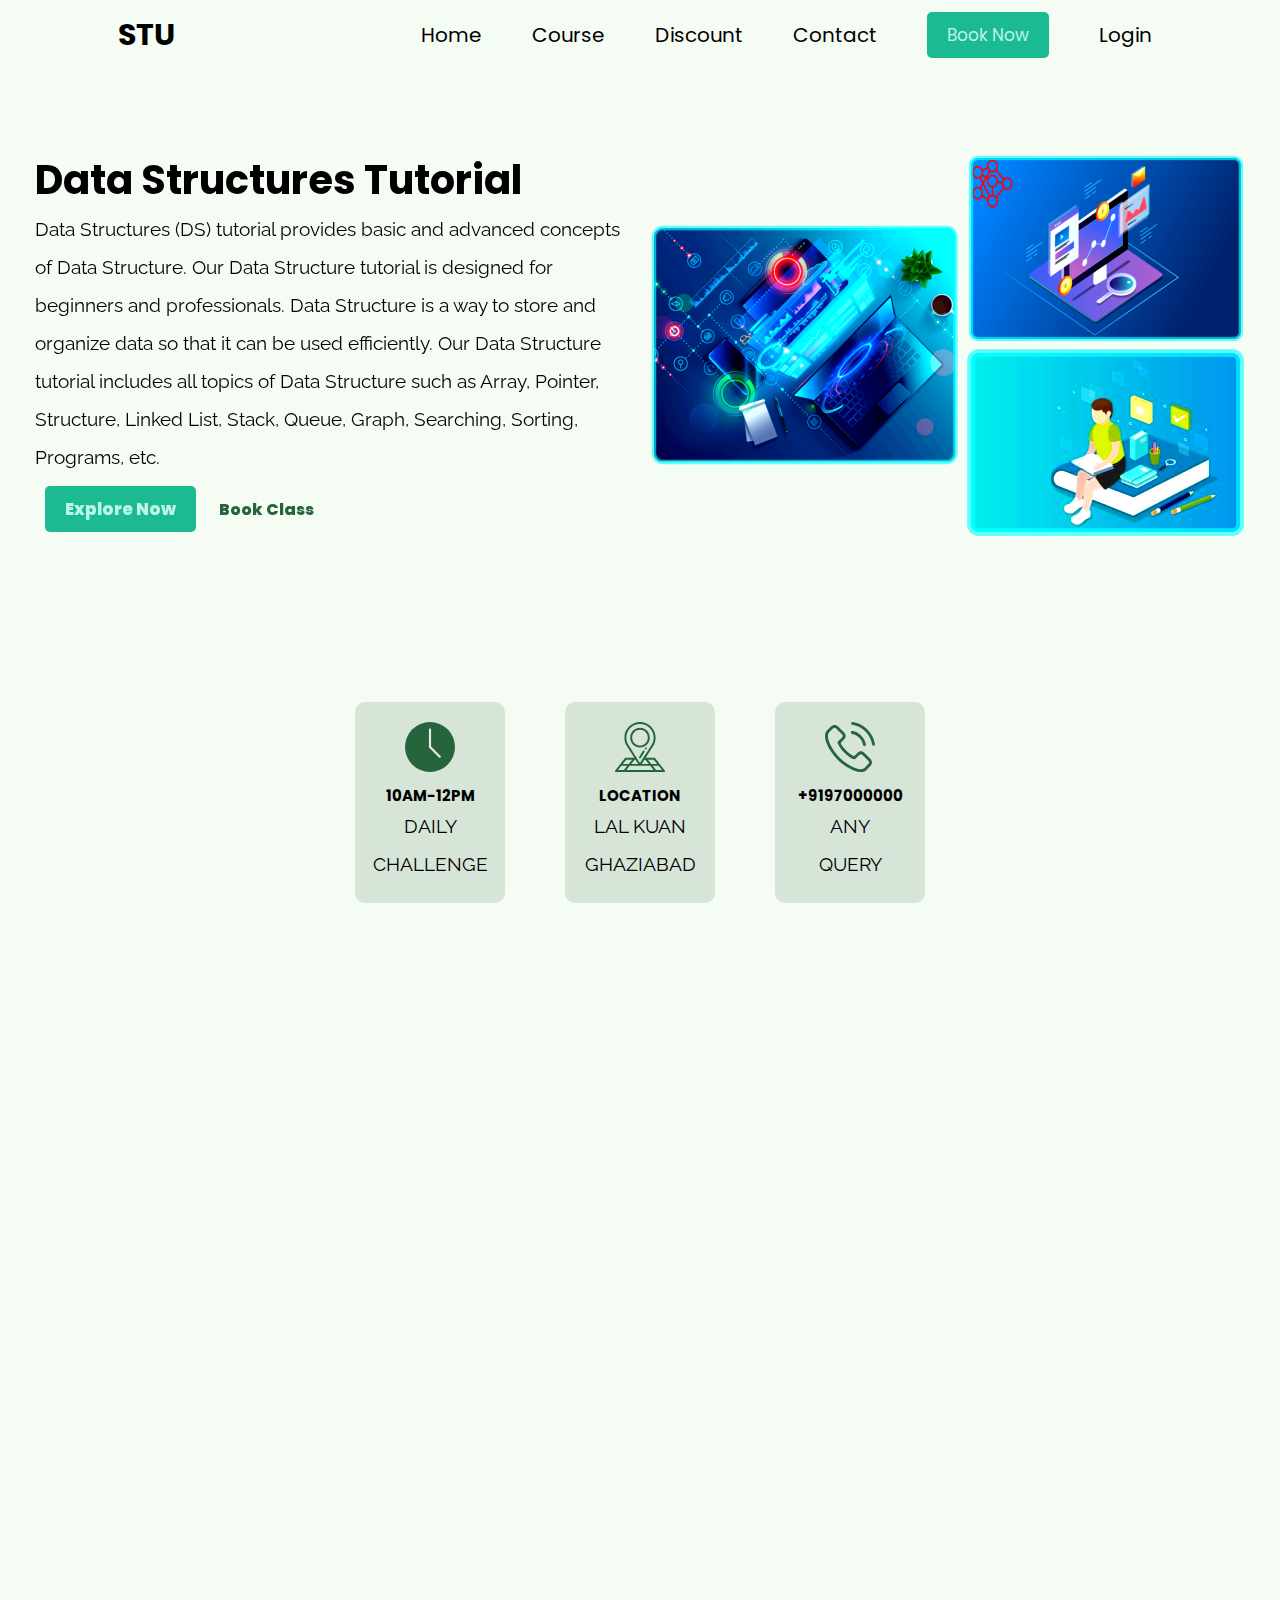
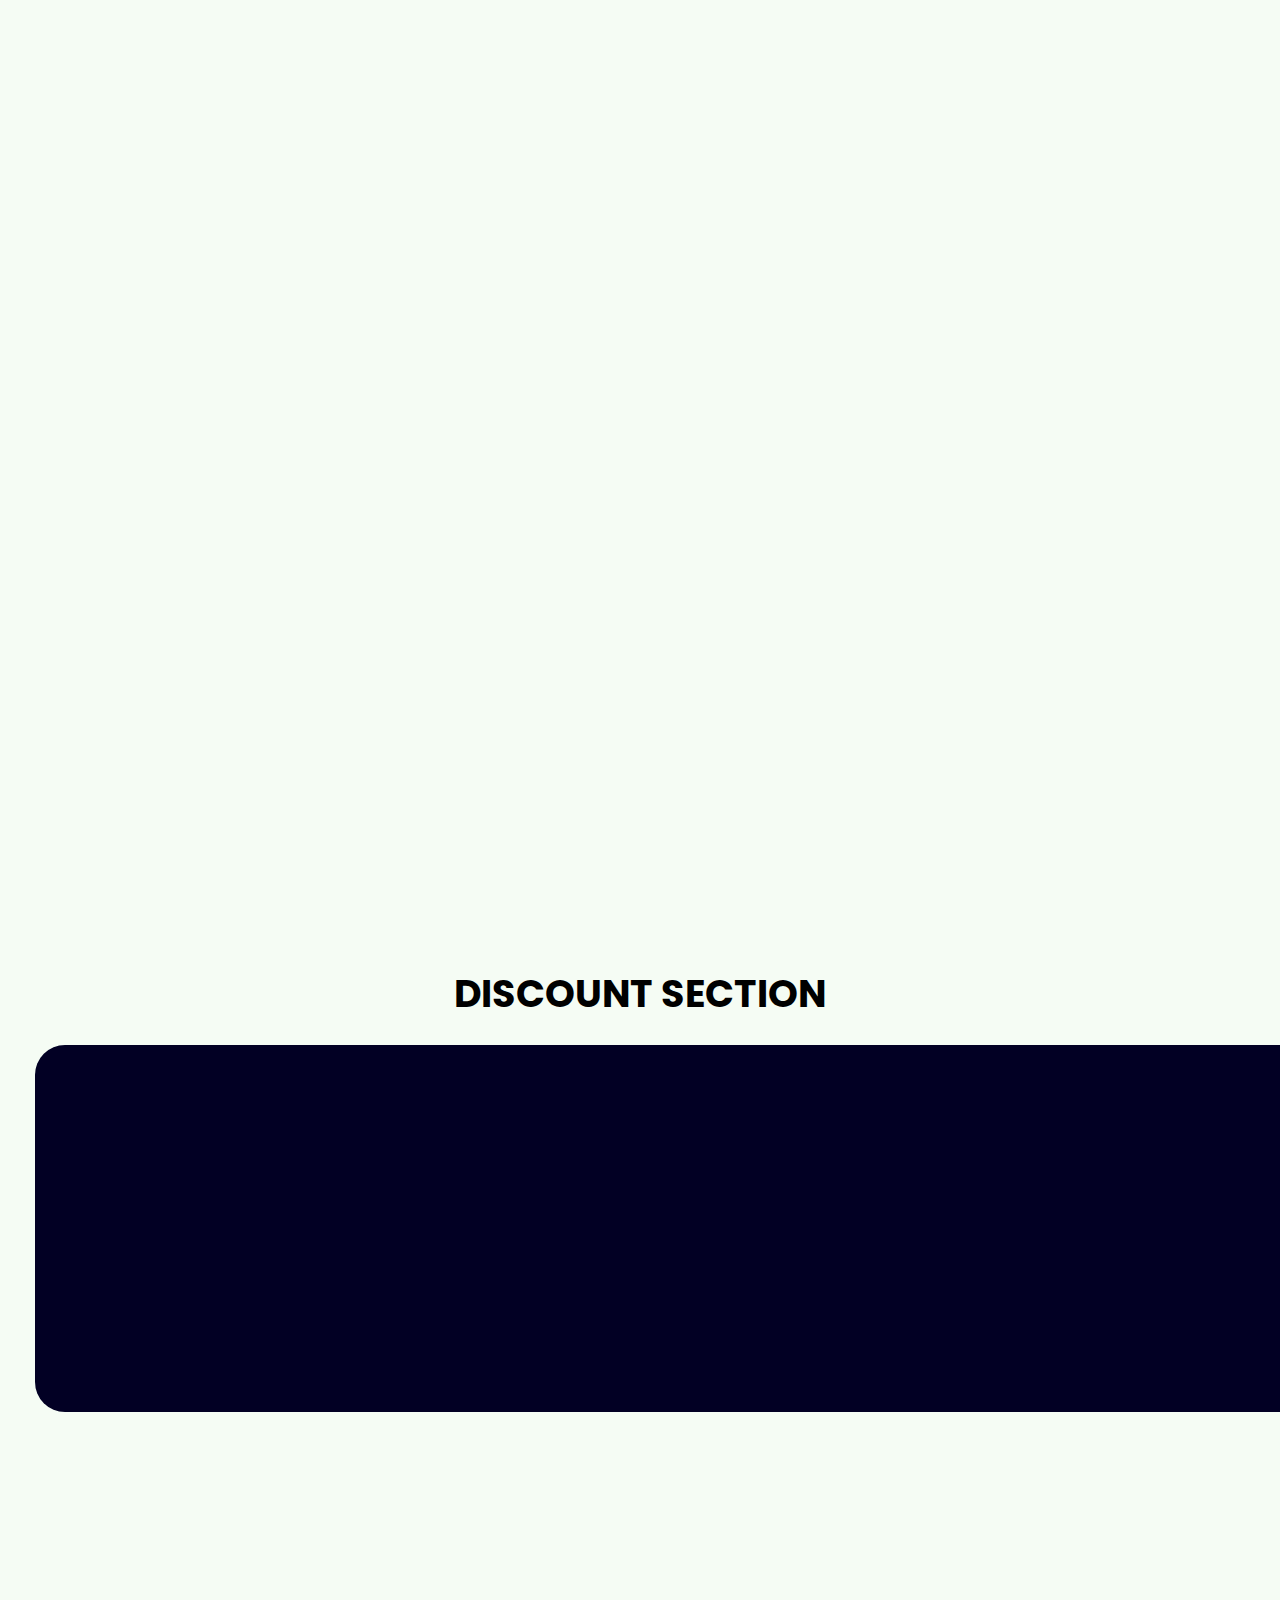
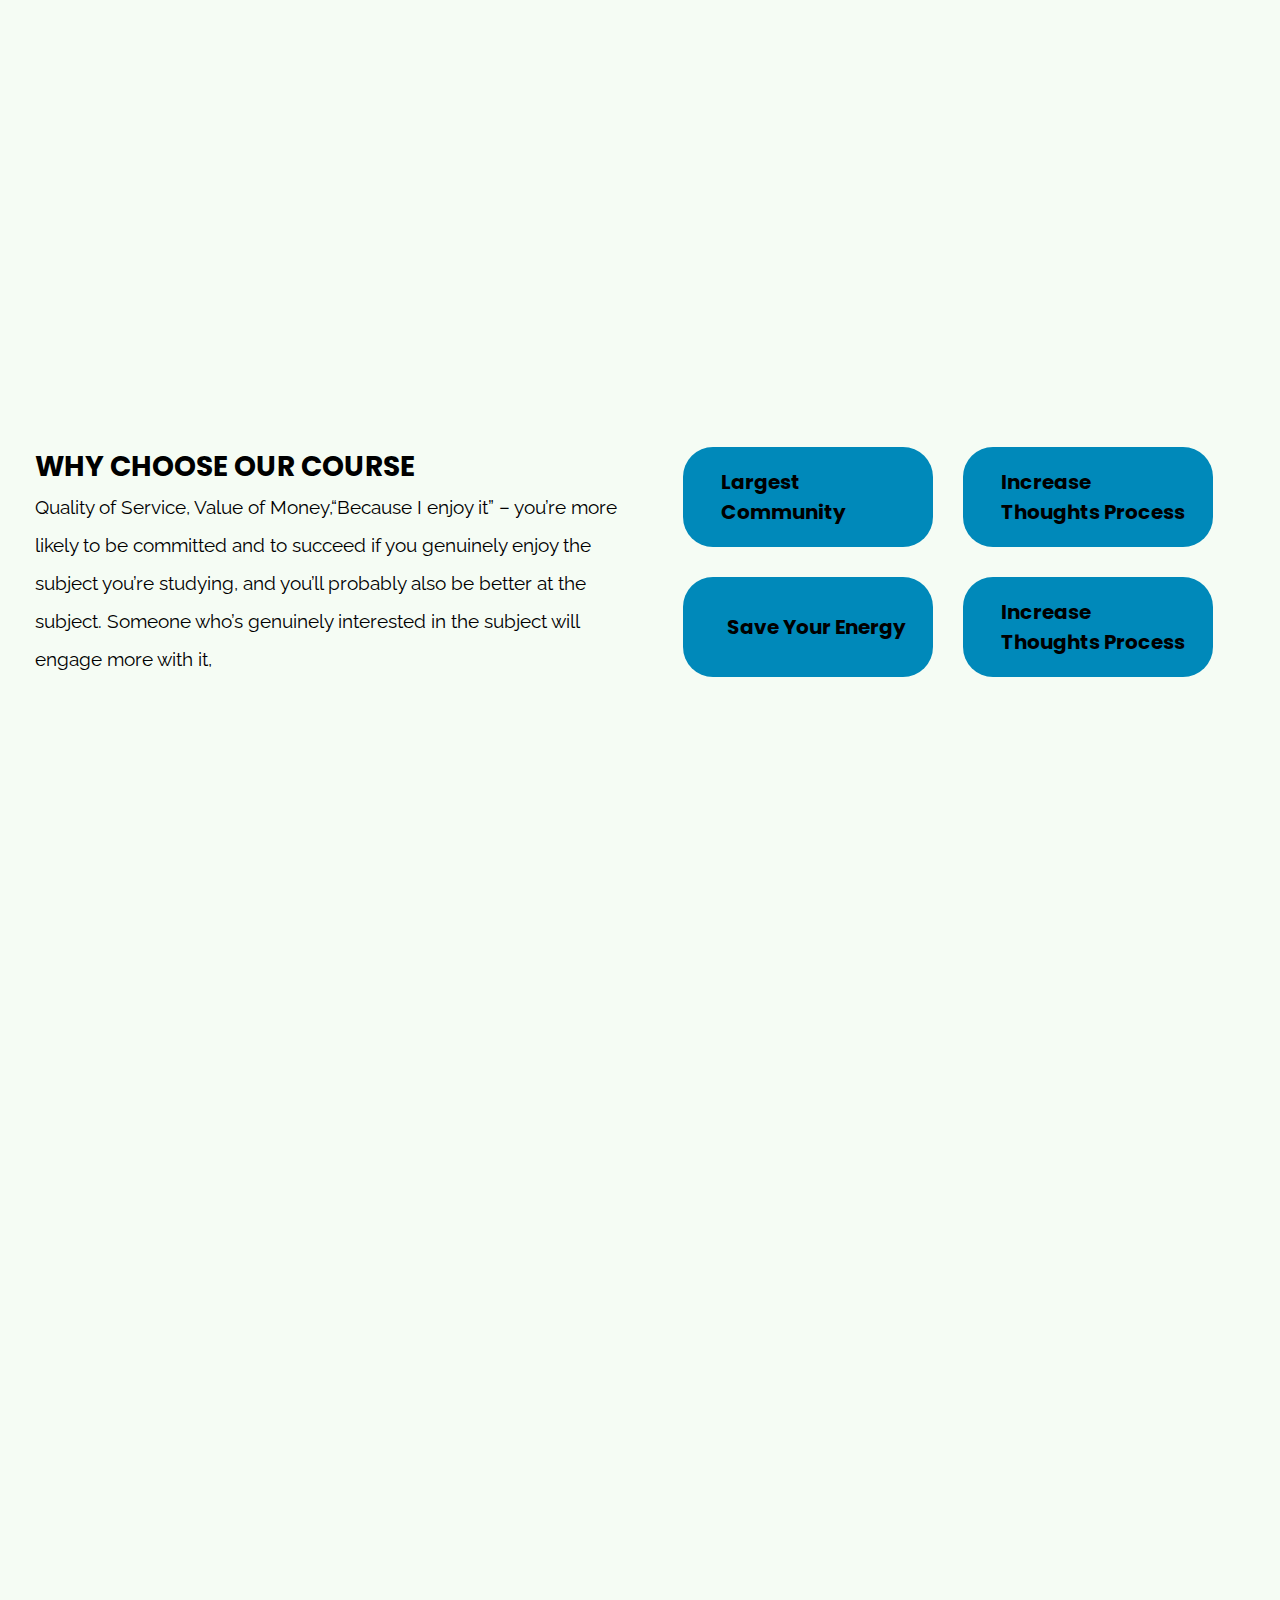
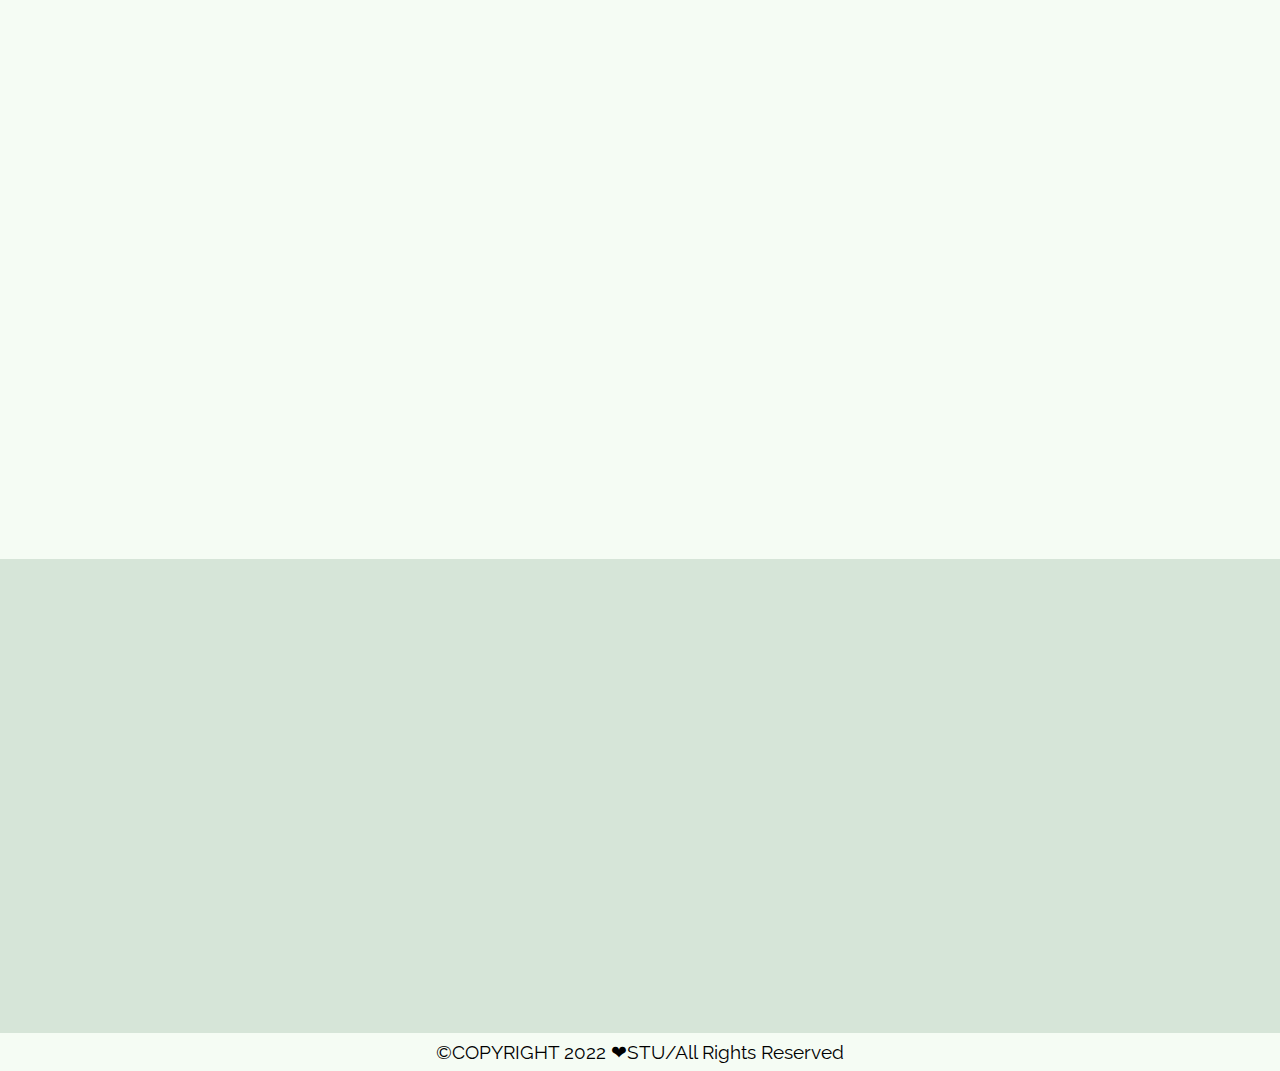
<file: Animation_Website-main/data-structure-website/index.html>
<!DOCTYPE html>
<html lang="en">

<head>
    <meta charset="UTF-8">
    <meta http-equiv="X-UA-Compatible" content="IE=edge">
    <meta name="viewport" content="width=device-width, initial-scale=1.0, shrink-to-fit=no">
    <meta name="description" content="How to learn Data Structure And Algorithms in Easy ways And many more languages">
    <meta name="author" content="">
    <!--========CSS-LINK-SECTION==============-->
    <link rel="stylesheet" href="./style.css">
    <!--========scroll-LINK-SECTION==============-->
    <link rel="stylesheet" href="https://unpkg.com/aos@next/dist/aos.css" />
    <!---========== FONT AWESOME CDN LINK========================--->
    <link rel="stylesheet" href="https://cdnjs.cloudflare.com/ajax/libs/font-awesome/6.2.0/css/all.min.css" integrity="sha512-xh6O/CkQoPOWDdYTDqeRdPCVd1SpvCA9XXcUnZS2FmJNp1coAFzvtCN9BmamE+4aHK8yyUHUSCcJHgXloTyT2A==" crossorigin="anonymous" referrerpolicy="no-referrer"
    />
    <!--========JAVA-LINK-SECTION==============-->
    
    <title>EDUCATION</title>
</head>

<body>
    <!--===================
        NAV SECTION START
    =======================-->
    <header class="header">
        <h3 class="logo">STU</h3>
        <nav class="navbar">
            <ul class="navbar-list">
                <li><a href='/'>home</a></li>
                <li><a href='/course'>course</a></li>
                <li><a href='/discount'>discount</a></li>
                <li><a href='/contact'>contact</a></li>
                <a class='btn' href='/bookclass'>Book Now</a>
      <li id="loginLogoutPlaceholder" class="login-logout-item"></li>
    </ul>
        </nav>
        <div class="nav-icon">
            <i class="fa-solid fa-bars nav-menu nav"></i>
            <i class="fa-solid fa-xmark nav-close nav"></i>
        </div>
    </header>
    <!--===================
        NAV SECTION END
    =======================-->
    <!----------------------------
        HERO SECTION START
------------------------------->
    <section class="hero">
        <div class="container grid grid-two-column">
            <div class="hero-left" data-aos="fade-left">

                <h1 class="hero-heading">
                    Data Structures Tutorial
                </h1>
                <p class="hero-paragraph">
                    Data Structures (DS) tutorial provides basic and advanced concepts of Data Structure. Our Data Structure tutorial is designed for beginners and professionals. Data Structure is a way to store and organize data so that it can be used efficiently. Our Data
                    Structure tutorial includes all topics of Data Structure such as Array, Pointer, Structure, Linked List, Stack, Queue, Graph, Searching, Sorting, Programs, etc.
                </p>
                <div class="button">
                    <a href="https://www.javatpoint.com/data-structure-tutorial" class="btn common-btn" target="_blank">Explore Now</a>
                    <a class=' common-btn btn-primary' href='/bookclass'>Book Class</a>

                </div>
            </div>
            <div class="hero-right">
                <div class="hero-image">
                    <img src="./image-folder/hero-image.png" alt="img" class="show" data-aos="fade-right">
                    <img src="./image-folder/hero-2.png" alt="img" class="none">

                </div>
            </div>
        </div>
    </section>
    <!----------------------------
        HERO SECTION END
------------------------------->
    <!----------------------------
        STORE SECTION START
------------------------------->
    <section class="storeinfo">
        <div class="store grid">
            <div class="store-icon flex" data-aos="zoom-in">
                <img src="./image-folder/wall-clock-icon.svg" alt="icon">
                <h2 class="center">10AM-12PM</h2>
                <p class="center"> DAILY CHALLENGE</p>
            </div>
            <div class="store-icon flex" data-aos="zoom-in">
                <img src="./image-folder/address-icon.svg" alt="icon">
                <h2 class="center">LOCATION</h2>
                <p class="center">LAL KUAN GHAZIABAD</p>
            </div>
            <div class="store-icon flex" data-aos="zoom-in" data-aos- duration="9000">
                <img src="./image-folder/phone-icon.svg" alt="icon">
                <h2 class="center">+9197000000</h2>
                <p class="center">ANY QUERY</p>
            </div>

        </div>
    </section>
    <!----------------------------
        STORE  SECTION END
------------------------------->










    <!----------------------------
        EVENT  SECTION START
------------------------------->
    <section class="special-course">
        <div class="container grid grid-three-column">
            <div class="special-section" data-aos="fade-right">
                <img src="./image-folder/event-data-structure.jpg" alt="img">
                <h3 class="event-heading white">85% OFF on Data Structures</h3>
                <p><strong><spna style="color: white;">ONLY-6000RS<br>USERS REVIEW</spna></strong></p>
                <div class="review white">
                    <i class="fa-solid fa-star"></i>
                    <i class="fa-solid fa-star"></i>
                    <i class="fa-solid fa-star"></i>
                    <i class="fa-solid fa-star"></i>
                    <i class="fa-solid fa-star-half"></i>
                </div>
                <p class="white">Apply this coupon code at the checkout page and enjoy a wonderful discount. Hurry Up! to make use of this great offer.</p>
            </div>
            <div class="special-section" data-aos="fade-left">
                <img src="./image-folder/event-cyber-image.jpg" alt="img">
                <h3 class="event-heading white">75% OFF on Cyber Security</h3>
                <p><strong><spna style="color: white;">ONLY-4000RS<br>USERS REVIEW </spna></strong></p>
                <div class="review white">
                    <i class="fa-solid fa-star"></i>
                    <i class="fa-solid fa-star"></i>
                    <i class="fa-solid fa-star"></i>
                    <i class="fa-solid fa-star"></i>
                    <i class="fa-regular fa-star"></i>
                </div>
                <p class="white">Apply this coupon code at the checkout page and enjoy a wonderful discount. Hurry Up! to make use of this great offer.
                </p>
            </div>
            <div class="grid special-discount" data-aos="fade-left">
                <h2>OUR SPECIAL</h2>
                <p>Book A Demo Class And Enjoy A Free Live Session And After You Want Then purchase Our Course And Get A Special Offers On Course This Is A Limit Time Periods Offers So Hurry Up ‍ </p>
                <a class='btn' href='/bookclass'>Book Now</a>
            </div>
        </div>
    </section>
    <!----------------------------
       EVENT  SECTION END
------------------------------->

    <!----------------------------
        COURSE  SECTION START
------------------------------->

    <section class="top-course" data-aos="fade-right">
        <div class="container course">
            <h2 class="center">TOP COURSE</h2>
            <div class="course-wrappers">
                <div class="course-item">
                    <div class="cours-img">
                        <img src="./image-folder/web developer image.jpg" alt="img" class="img1">
                    </div>
                    <div class="cours-info">
                        <h3 class="white">Full Stack Web Developer</h3>
                        <p class="white">Our Full Stack Developer course will allow you to learn how to create full-stack web applications using the front-end-developer
                        </p>
                        <div class="flex-item">
                            <h3 class="price white">6000RS</h3>
                            <a href="https://webplatform.github.io/docs/Beginners/" class="btn" target="_blank">more info</a></div>
                        <div class="special-section white">
                            <i class="fa-solid fa-star"></i>
                            <i class="fa-solid fa-star"></i>
                            <i class="fa-solid fa-star"></i>
                            <i class="fa-solid fa-star"></i>
                            <i class="fa-solid fa-star-half"></i>
                        </div>
                    </div>
                </div>
                <div class="course-item">
                    <div class="cours-img">
                        <img src="./image-folder/ui-ux-image.jpg" alt="img">
                    </div>
                    <div class="cours-info">
                        <h3 class="white">UI UX Design Course</h3>
                        <p class="white">This UI UX design course is taught by IIT Guwahati faculty & Industry experts. The UI UX course offers industry-aligned training in Design Thinking, .</p>
                        <div class="flex-item">
                            <h3 class="price white">3000RS</h3>
                            <a href="https://www.uxpin.com/studio/blog/3-step-guide-lightweight-ux-documentation/" class="btn" target="_blank">more info</a></div>
                        <div class="special-section white">
                            <i class="fa-solid fa-star"></i>
                            <i class="fa-solid fa-star"></i>
                            <i class="fa-solid fa-star"></i>
                            <i class="fa-solid fa-star"></i>
                            <i class="fa-solid fa-star-half"></i>
                        </div>
                    </div>
                </div>
                <div class="course-item">
                    <div class="cours-img">
                        <img src="./image-folder/react-image.jpg" alt="img">
                    </div>
                    <div class="cours-info">
                        <h3 class="white">React JS Training Course</h3>
                        <p class="white">Our React Certification training course helps you master web development skills like Javascript. arrow functions, Jsx, etc.,
                        </p>
                        <div class="flex-item">
                            <h3 class="price white">3500RS</h3>
                            <a href="https://beta.reactjs.org/" class="btn" target="_blank">more info</a>
                        </div>
                        <div class="special-section white">
                            <i class="fa-solid fa-star"></i>
                            <i class="fa-solid fa-star"></i>
                            <i class="fa-solid fa-star"></i>
                            <i class="fa-solid fa-star"></i>
                            <i class="fa-solid fa-star-half"></i>
                        </div>
                    </div>
                </div>
            </div>
        </div>
    </section>
    <!----------------------------
        COURSE  SECTION END
------------------------------->
    <!--------------------------
            DISCOUNT SECTION START 
        -------------------------------->
    <section class="discount">
        <h2 class="center">discount section</h2>
        <div class="container discount-item">
            <div class="img" data-aos="fade-right">
                <img src="./image-folder/Artificial intelligence.jpg" alt="img">
                <img src="./image-folder/deveop engineer.jpeg" alt="img">
            </div>

            <div class="discount-info" data-aos="fade-left">
                <strong>20% OFF</strong>
                <p>Demo Discount Section</p>
                <h3><strike>95000</strike>&nbsp;&nbsp;&nbsp;76000</h3>

                <div class="special-section discount-review">
                    <i class="fa-solid fa-star"></i>
                    <i class="fa-solid fa-star"></i>
                    <i class="fa-solid fa-star"></i>
                    <i class="fa-solid fa-star"></i>
                    <i class="fa-solid fa-star-half"></i>
                </div>
                <a href="#" class="btn">See More</a>


            </div>
        </div>
    </section>
    <!------------------------
        DISCOUNT SECTION END
        ---------------------------->
    <!-------------------------
            BOOK FOR A QUERY
        ----------------------------->
    <section class="query" data-aos="fade-up">
        <div class="container">
            <div class="query-flex background">
                <div class="query-image">
                    <img src="./image-folder/query.png" alt="img">
                </div>
                <div class="customer-query-info">

                    <h3>ENQUIRY</h3>
                    <p>If You Have Any Query/Enquiry Regarding This Course Ask Our Experts</p>
                </div>
            </div>
            <div class="query-flex">
                <div class="customer-info">
                    <h3> IF YOU HAVE ANY QUERY</h3>
                    <p>Book Your Private Class And Ask Your Query Our Experts Teachers</p>
                    <a class='btn' href='/contact'>Contact Now</a>
                </div>
            </div>

        </div>

        </div>
        </div>

    </section>
    <!---------------------------------
    WHY CHOSE OUR COURSE SECTION START
---------------------------------->

    <section class="our-course">
        <div class="container grid grid-two-column">
            <div class="course-info">
                <h2>Why Choose Our Course</h2>
                <p>Quality of Service, Value of Money,“Because I enjoy it” – you’re more likely to be committed and to succeed if you genuinely enjoy the subject you’re studying, and you’ll probably also be better at the subject. Someone who’s genuinely
                    interested in the subject will engage more with it,</p>
            </div>
            <div class="icons">
                <div>
                    <i class="fa-solid fa-circle-user"></i>
                    <h3>Largest Community</h3>
                </div>
                <div>
                    <i class="fa-solid fa-lightbulb"></i>
                    <h3>Increase Thoughts Process</h3>
                </div>
                <div>
                    <i class="fa-solid fa-battery-full"></i>
                    <h3>Save Your Energy</h3>
                </div>
                <div>
                    <i class="fa-solid fa-lightbulb"></i>
                    <h3>Increase Thoughts Process</h3>
                </div>

            </div>
        </div>
    </section>





    <!---------------------------------
    WHY CHOSE OUR COURSE SECTION END
---------------------------------->









    <!---------------------
CUSTOMER SECTION START
----------------------->
    <section class="customer" data-aos="fade-up">
        <h2 class="center">What Our Customers Say</h2>
        <div class="container">
            <div class="flex-items">
                <div class="customer-image">
                    <img src="./image-folder/customer.jpg" alt="img">
                </div>
                <div class="customer-info">
                    <h3>tushar</h3>

                    <i class="fa-solid fa-star"></i>
                    <i class="fa-solid fa-star"></i>
                    <i class="fa-solid fa-star"></i>
                    <i class="fa-solid fa-star"></i>
                    <i class="fa-solid fa-star"></i>
                    <p>The lectures and the reading material were great and the assignments was challenging. Overall this is a very good platform to learn. </p>
                </div>
            </div>
            <div class="flex-items">
                <div class="customer-image">
                    <img src="./image-folder/customer.jpg" alt="img">
                </div>
                <div class="customer-info">
                    <h3>abhishek</h3>

                    <i class="fa-solid fa-star"></i>
                    <i class="fa-solid fa-star"></i>
                    <i class="fa-solid fa-star"></i>
                    <i class="fa-solid fa-star"></i>
                    <p>The course was very comprehensive and easy to understand. The instructors made sure that they are giving the information</p>
                </div>
            </div>
            <div class="flex-items">
                <div class="customer-image">
                    <img src="./image-folder/customer.jpg" alt="img">
                </div>
                <div class="customer-info">
                    <h3>yogi</h3>

                    <i class="fa-solid fa-star"></i>
                    <i class="fa-solid fa-star"></i>
                    <i class="fa-solid fa-star"></i>
                    <i class="fa-solid fa-star"></i>
                    <i class="fa-solid fa-star-half"></i>
                    <p>This course is truly one of a kind. Am a matured student planning to go back to study. Trying to navigate and prepare myself</p>
                </div>
            </div>
            <div class="flex-items">
                <div class="customer-image">
                    <img src="./image-folder/customer.jpg" alt="img">
                </div>
                <div class="customer-info">
                    <h3>jatin</h3>

                    <i class="fa-solid fa-star"></i>
                    <i class="fa-solid fa-star"></i>
                    <i class="fa-solid fa-star"></i>
                    <i class="fa-solid fa-star"></i>
                    <i class="fa-solid fa-star"></i>
                    <p> For early-career researchers, enrolling in this course is going to be one of the best decisions to save time and be productive. </p>
                </div>
            </div>
        </div>
    </section>











    <!---------------------
CUSTOMER SECTION END
----------------------->
    <!------------------------
FORM SECTION START
-------------------------->

    <section class="form" data-aos="fade-up">
        <div class="container grid-two-column">

            <div class="form-left">
                <h2 class="center">Join Newsletter</h2>
                <p class="center">Get notified with the latest news and recent offers from the “Courses”</p>
            </div>
            <div class="form-right">
                <label for="Email">
                <input type="email" name="email" id="email" placeholder="Enter Your Email Address" autocomplete="off"></label>
                <button type="submit">Join</button>
            </div>

        </div>
    </section>





    <!-------------------------
FORM SECTION END
------------------------->

    <!--===================
        FOOTER SECTION START
    =======================-->
    <footer>
        <section class="footer-section">

            <div class="container grid grid-six-column">
                <div class="main" data-aos="fade-right">
                    <h2>About Us</h2>
                    <p>Here We Can Learn Many Language And Many Type New Technology</p>
                    <div class="follow" data-aos="fade-right">
                        <h2>FOLLOW US</h2>
                        <div class="icon">
                            <i class="fa-brands fa-instagram"></i>
                            <i class="fa-brands fa-facebook"></i>
                            <i class="fa-brands fa-twitter"></i>
                        </div>
                    </div>
                </div>

                <div class="links" data-aos="fade-right">
                    <h2>Links</h2>
                    <ol>
                        <li>home</li>
                        <li>Menu</li>
                        <li>Book Demo</li>
                        <li>About Us</li>
                        <li>contact Us</li>
                        <li>Privacy Policy</li>
                        <li>Copyright Policy</li>
                    </ol>
                </div>
                <div class="learn" data-aos="fade-right">
                    <h2>Learn</h2>
                    <ol>
                        <li>Algorithms</li>
                        <li>Data Structures</li>
                        <li>SDE Cheat Sheet</li>
                        <li>Machine learning</li>
                        <li>CS Subjects</li>
                        <li>Video Tutorials</li>
                        <li>Courses</li>
                    </ol>
                </div>
                <div class="news" data-aos="fade-left">
                    <h2>News</h2>
                    <ol>
                        <li>Top News</li>
                        <li>Technology</li>
                        <li>Work & Career</li>
                        <li>Business</li>
                        <li>Finance</li>
                        <li>Lifestyle</li>
                        <li>Knowledge</li>
                    </ol>
                </div>
                <div class="web-development" data-aos="fade-left">
                    <h3>Web Development</h3>
                    <ol>
                        <li>Web Tutorials</li>
                        <li>HTML</li>
                        <li>CSS</li>
                        <li>JavaScript</li>
                        <li>Bootstrap</li>
                        <li>ReactJS</li>
                        <li>NodeJS</li>
                    </ol>
                </div>
                <div class="languages" data-aos="fade-left">
                    <h3>Languages</h3>
                    <ol>
                        <li>Python</li>
                        <li>Java</li>
                        <li>C</li>
                        <li>C++</li>
                        <li>C#</li>
                        <li>SQL</li>
                        <li>CPP</li>
                    </ol>
                </div>
            </div>
        </section>
        <p class="footer-para">&#169;COPYRIGHT 2022 &#10084;STU/All Rights Reserved</p>
    </footer>




    <!--===================
        FOOTER SECTION END
    =======================-->

    <!------script animation-->
    <script src="https://unpkg.com/aos@next/dist/aos.js"></script>
<!-- JavaScript -->
<script src="./main.js"></script>
<script src="./login.js"></script>

<script>
document.addEventListener('DOMContentLoaded', function () {
   const loginLogoutPlaceholder = document.getElementById(
      'loginLogoutPlaceholder'
   );
   const isLoggedIn = localStorage.getItem('isLoggedIn');
   if (isLoggedIn === 'true') {
      loginLogoutPlaceholder.innerHTML =
         '<a href="#" onclick="handleLogout()">Logout</a>';
   } else {
      loginLogoutPlaceholder.innerHTML = '<a href="./Login.html">Login</a>';
   }
});
</script>
</body>

</html>
</file>
<file: Animation_Website-main/data-structure-website/style.css>
@import url('https://fonts.googleapis.com/css2?family=Poppins:wght@500;600&family=Raleway:wght@400;500;600&display=swap');
* {
    margin: 0;
    padding: 0;
    box-sizing: border-box;
    font-family: 'Raleway', sans-serif;
}

html {
    font-size: 10px;
    overflow-x: hidden;
}

:root {
    --green-1: #26643b;
    --green-2: #a2de96;
    --lightGreen-1: #d6e5d8;
    --lightGreen-2: #f5fcf4;
    --black: #000000;
    --form-color: #A2DE96;
    --black-1: #3b413a;
    --black-2: #3f3c3c;
    --black-3: #5b6359;
    --white-1: #F4F6F9;
    --background: rgb(2, 0, 36);
    --background-2: #0089BA;
}

body {
    background-color: var(--lightGreen-2);
    overflow-x: hidden;
}

section {
    padding: 8rem 0;
}

img {
    width: 100%;
    height: 100%;
    object-fit: contain;
}

h1,
h2,
h3,
h4 {
    font-family: 'Poppins', sans-serif;
}

h1 {
    font-size: 4rem;
}

p {
    font-family: 'Raleway', sans-serif;
    font-weight: 400;
    font-size: 1.9rem;
}

a {
    display: inline-block;
    text-decoration: none;
    text-transform: capitalize;
    color: var(--black);
    font-family: 'Poppins', sans-serif;
}

li {
    list-style-type: none;
    text-transform: capitalize;
}

.grid {
    display: grid;
    gap: 2rem;
    place-items: center;
}

.container {
    margin: 0 3.5rem;
}

.grid-one-column {
    grid-template-columns: 1fr;
}

.grid-two-column {
    grid-template-columns: repeat(2, 1fr);
}

.grid-three-column {
    grid-template-columns: 2fr 2fr 3fr;
}

.grid-four-column {
    grid-template-columns: repeat(4, 1fr);
}

.grid-six-column {
    grid-template-columns: repeat(6, 1fr);
}

.btn {
    font-size: 1.6rem;
    background-color: var(--green-1);
    padding: 1.3rem 2.3rem;
    border-radius: 10px;
    color: white;
    margin: 0 1rem;
}

.common-btn {
    margin: 1rem;
    font-weight: 800;
}

.btn-primary {
    font-size: 1.6rem;
    color: var(--green-1);
}

.center {
    text-align: center;
}

.white {
    color: white;
    margin: 0 2rem;
}

iframe {
    width: 100%;
}

.nav-icon {
    display: none;
    background: transparent;
    cursor: pointer;
    border: none;
}

/*-----------------
universal section
------------------------*/

/* header section start */

.header {
    display: flex;
    justify-content: space-around;
    align-items: center;
    margin: 1rem 0;
}

.header img {
    width: 320px;
    margin-left: 2rem;
}
.header h3{
    font-size: 30px !important;
}

.header .navbar-list {
    display: flex;
    justify-content: center;
    align-items: center;
    gap: 3rem;
}

.navbar-list li a {
    font-size: 2rem;
    padding: 1rem;
    border-radius: 10px;
}

/*----------------------
HERO SECTION START
-----------------------*/

.hero-wrapper {
    display: flex;
    justify-content: center;
    align-items: center;
    flex-direction: row;
}

.hero-right img {
    /* margin-left: 3rem; */
    filter: contrast(140%);
}

.hero-right .none {
    display: none;
}

/*----------------------
HERO SECTION END
-----------------------*/

/*----------------------
SPECAIL SECTION START
-----------------------*/

.special-section img {
    width: 80%;
    border-radius: 30px;
    margin-bottom: 1rem;
}

.special-course {
    text-align: center;
}

.special-course .special-section {
    border-radius: 30px;
    padding: 2rem 0;
    background: var(--background-2);
}

.special-section h3 {
    font-size: 2rem;
}

.special-section i {
    font-size: 2rem;
}

.special-course .special-discount h2 {
    font-size: 2rem;
}

.store {
    display: flex;
    justify-content: center;
    align-items: center;
    flex-wrap: wrap;
    /* flex-direction: column; */
}

.flex {
    display: flex;
    justify-content: center;
    align-items: center;
    flex-direction: column;
    margin: 0 2rem;
}

.store .store-icon {
    width: 150px;
    background-color: var(--lightGreen-1);
    padding: 2rem 3rem;
    border-radius: 10px;
}

.store-icon img {
    width: 50px;
    margin-bottom: 1.2rem;
}

/*----------------------
SPECIAL SECTION END
-----------------------*/

/*----------------------
COURSE SECTION START
-----------------------*/

.top-course h2 {
    margin-bottom: 2.3rem;
    font-size: 3.8rem;
    font-weight: 600;
    color: var(--black);
}

.course-item {
    background-color: var(--background);
    margin: 0 2rem;
    padding: 2rem 3rem;
    border-radius: 30px;
}

.course-item h3 {
    font-size: 2.6rem;
}

.course-wrappers {
    display: flex;
    justify-content: center;
    align-items: center;
    width: 100%;
    min-height: 300px;
}

.course-item {
    display: flex;
    justify-content: center;
    flex-wrap: wrap;
    align-items: center;
    width: 80%;
    flex-direction: column;
}

.top-course img {
    width: 300px;
    border-radius: 30px;
    margin-bottom: 1.2rem;
    display: flex;
    justify-content: center;
    align-items: center;
    width: 100%;
}

.flex-item {
    display: flex;
    justify-content: space-between;
    align-items: center;
}

.coloumn-no-two {
    margin-top: 4rem;
}

/*----------------------
COURSE SECTION END
-----------------------*/

/*------------------------
DISCOUNT SECTION START
-------------------------*/

.discount h2 {
    text-transform: uppercase;
    margin-bottom: 2.3rem;
    font-size: 3.8rem;
}

.discount .container {
    background-color: var(--background);
    width: 100%;
    padding: 4rem 0rem;
    border-radius: 30px;
}

.discount .img {
    display: flex;
    justify-content: center;
    align-items: center;
}

.discount img {
    width: 400px;
    padding: 0 1.3rem;
}

.discount-item {
    display: flex;
    align-items: center;
    margin-top: 2rem;
}

.discount-info {
    margin-left: 8rem;
    margin-bottom: 2rem;
    color: white;
}

.discount-info strong {
    font-size: 4rem;
}

.discount-info p {
    font-size: 3.5rem;
}

.discount-info h3 {
    font-size: 2.7rem;
    margin-bottom: 1rem;
}

.discount-info .discount-review {
    margin-bottom: 3rem;
}

.discount-info .btn {
    /* display:flex;
	justify-content:center; */
    /* align-items:center;	 */
}

/*------------------------
DISCOUNT SECTION END
-------------------------*/

/*--------------------------
QUERY SECTION START
---------------------------*/

.query img {
    width: 250px;
    border-radius: 20px;
    margin-bottom: 2rem;
}

.query h3 {
    font-size: 2rem;
}

.query .container {
    display: flex;
    justify-content: center;
    align-items: flex-start;
    flex-wrap: wrap;
    border-radius: 10px;
    background-color: var(--black);
    color: black;
    /* width: 95%; */
    /* flex-direction: column; */
}

.query .query-flex {
    border-radius: 30px;
    margin: 2rem;
    padding: 2rem;
    flex-basis: 40%;
    display: flex;
    justify-content: center;
    align-items: flex-start;
    gap: 2rem;
    color: white;
}

.query .background {
    background: var(--background-2);
    color: var(--black);
    display: flex;
    justify-content: center;
    align-items: center;
}

.query .btn {
    display: flex;
    justify-content: center;
    align-items: center;
    margin-top: 1rem;
}

/*----------------------
WHY CHOOSE OUR MATERIAL
 -------------------------*/

.our-course h2 {
    text-transform: uppercase;
    font-size: 2.8rem;
}

.our-course .icons h3 {
    font-size: 2rem;
    display: flex;
    justify-content: center;
    align-items: center;
}

.our-course .icons i {
    font-size: 4rem;
    display: flex;
    justify-content: center;
    align-items: center;
}

.icons {
    display: flex;
    justify-content: center;
    align-items: center;
    flex-wrap: wrap;
    color: var(--black);
    width: 100%;
}

.icons div {
    flex-basis: 35%;
    border-radius: 30px;
    margin: 1.5rem;
    padding: 2rem;
    background-color: var(--background-2);
    width: 200px;
    height: 100px;
    display: flex;
    justify-content: center;
    align-items: center;
    min-width: 250px;
    gap: 1rem;
}

/*---------------------
CUSTOMER SECTION START
-----------------------*/

.customer h2 {
    text-transform: uppercase;
    margin-bottom: 2.3rem;
    font-size: 3.8rem;
}

.customer img {
    width: 180px;
    border-radius: 20px;
    margin-bottom: 2rem;
}

.customer .container {
    display: flex;
    justify-content: center;
    align-items: center;
    flex-wrap: wrap;
    border-radius: 10px;
    background-color: var(--background);
    color: black;
}

.customer-info h3 {
    font-size: 2.3rem;
    text-transform: uppercase;
}

.customer-info i {
    font-size: 1.9rem;
}

.flex-items {
    background-color: var(--background-2);
    border-radius: 30px;
    margin: 2rem;
    padding: 2rem;
    flex-basis: 40%;
    display: flex;
    justify-content: center;
    align-items: center;
    gap: 2rem;
}

/*---------------------
CUSTOMER SECTION END
-----------------------*/

/*------------------------
FORM SECTION START
--------------------------*/

.form {
    background: var(--form-color);
}

.form h2 {
    text-transform: uppercase;
    margin-bottom: 2.3rem;
    font-size: 3.8rem;
}

.form p {
    font-size: 2.1rem;
}

.form .grid-two-column {
    display: grid;
}

.form-right {
    display: flex;
    justify-content: center;
    align-items: center;
    position: relative;
}

.form-right input {
    padding: 1.9rem 3rem;
    border: none;
    font-size: 2.4rem;
    outline: none;
    border-radius: 10px 0px 0px 10px;
    width: 350px;
}

.form-right input::placeholder {
    font-size: 1.7rem;
}

.form-right button[type="submit"] {
    font-size: 1.9rem;
    position: absolute;
    padding: 2.18rem 2.3rem;
    background: var(--green-1);
    border: none;
    color: white;
    outline: none;
    left: 70%;
    border-radius: 0px 10px 10px 0px;
}

/*-------------------------
FORM SECTION END
-------------------------*/

/*-------------------------
CONTACT SECTION START
-------------------------*/

.form-header h1 {
    font-size: 30px;
    text-align: center;
    color: #666;
    padding: 20px 0;
    border-bottom: 1px solid #cccccc;
}

/*---------------------------------------*/

/* Form Body */

/*---------------------------------------*/

.form-body {
    padding: 10px 40px;
    color: #666;
}

.form-group {
    margin-bottom: 20px;
}

.form-body .label-title {
    color: #1BBA93;
    font-size: 17px;
    font-weight: bold;
}

.form-body .form-input {
    font-size: 17px;
    box-sizing: border-box;
    width: 100%;
    height: 34px;
    padding-left: 10px;
    padding-right: 10px;
    color: #333333;
    text-align: left;
    border: 1px solid #d6d6d6;
    border-radius: 4px;
    background: white;
    outline: none;
}

.horizontal-group .left {
    float: left;
    width: 49%;
}

.horizontal-group .right {
    float: right;
    width: 49%;
}

input[type="file"] {
    outline: none;
    cursor: pointer;
    font-size: 17px;
}

#range-label {
    width: 15%;
    padding: 5px;
    background-color: #1BBA93;
    color: white;
    border-radius: 5px;
    font-size: 17px;
    position: relative;
    top: -8px;
}

::-webkit-input-placeholder {
    color: #d9d9d9;
}

/*---------------------------------------*/

/* Form Footer */

/*---------------------------------------*/

.signup-form .form-footer {
    background-color: #EFF0F1;
    border-bottom-left-radius: 10px;
    border-bottom-right-radius: 10px;
    padding: 10px 40px;
    text-align: right;
    border-top: 1px solid #cccccc;
    clear: both;
}

.form-footer span {
    float: center;
    margin-top: 10px;
    color: #999;
    font-style: italic;
    font-weight: thin;
}

.btn {
    display: inline-block;
    padding: 10px 20px;
    background-color: #1BBA93;
    font-size: 17px;
    border: none;
    border-radius: 5px;
    color: #bcf5e7;
    cursor: pointer;
}

.btn:hover {
    background-color: #169c7b;
    color: white;
}

/*-------------------------
CONTACT SECTION END
-------------------------*/

/*==================
FOOTER SECTION START
=================*/

.footer-section {
    background: var(--lightGreen-1);
    font-size: 1.8rem;
}

.footer-section .container {
    margin-left: 2rem;
}

.footer-section li:hover {
    color: var(--green-1);
}

.follow {
    text-align: center;
    margin-top: 2rem;
}

.follow i {
    font-size: 3rem;
    border-radius: 1rem;
    padding: 1rem;
    transition: all .4s linear;
}

.follow i:hover {
    background: var(--white-1)
}

.icon {
    display: flex;
    justify-content: center;
    align-items: center;
}

.footer-section li,
p {
    line-height: 2;
}

.footer-para {
    text-align: center;
}

/*==================
FOOTER SECTION END
=================*/

/*==================
MEDIA QUERY SECTION START
=================*/

@media (max-width: 1061px) {
    .hero .hero-heading {
        font-size: 3.6rem;
    }
    .header img {
        width: 250px;
    }
}

@media (max-width: 1294px) {
    .flex-items {
        flex-direction: column;
    }
    i {
        margin: 0 .4rem;
    }
    .special-course .btn {
        padding: 1rem 3.5rem;
    }
}

@media (max-width: 1024px) {
    .hero .hero-heading {
        font-size: 2.9rem;
    }
    .header .navbar-list {
        gap: .5rem;
    }
    .navbar-list li a {
        font-size: 1.9rem;
        padding: .8rem;
        border-radius: 10px;
    }
    .top-course .course-wrappers {
        display: flex;
        justify-content: center;
        align-items: center;
        flex-direction: column;
    }
    .course-item {
        margin: 1.2rem 0;
        width: 80%;
    }
    .discount-item .img {
        /* width: 800px; */
        padding: 0 1.3rem;
        gap: 2rem;
        flex-direction: column;
        display: flex;
        justify-content: center;
        align-items: center;
    }
    .query .query-flex {
        flex-basis: 80%;
        align-items: center;
    }
    .icons {
        display: flex;
        justify-content: center;
        align-items: center;
        flex-wrap: wrap;
        color: var(--black);
        width: 100%;
        /* flex-direction: column; */
    }
    .our-course .grid-two-column {
        grid-template-columns: 1fr;
    }
    .flex-items {
        justify-content: space-around;
        gap: 1rem;
        flex-basis: 50%;
        flex-direction: column;
        text-align: center;
    }
    .form-right button[type="submit"] {
        left: 80%;
    }
    .footer-section .grid-six-column {
        grid-template-columns: repeat(3, 1fr)
    }
    .header img {
        width: 250px;
    }
    .hero .hero-left {
        order: 2;
    }
    .hero .hero-right {
        order: 1;
    }
    .hero .grid-two-column {
        grid-template-columns: 1fr;
    }
    .grid-three-column {
        grid-template-columns: 1fr;
    }
}

@media (max-width:880px) {
    .hero .hero-heading {
        font-size: 2.5rem;
    }
    .header {
        position: relative;
        justify-content: space-between;
        margin: 0 1.5rem;
        margin-top: 1rem;
    }
    .header img {
        width: 200px;
    }
    .hero .hero-left {
        order: 2;
    }
    .header li a {
        text-transform: uppercase;
    }
    .hero .hero-right {
        order: 1;
    }
    .hero .grid-two-column {
        grid-template-columns: 1fr;
    }
    .grid-three-column {
        grid-template-columns: 1fr;
    }
    .nav-icon {
        display: block;
        z-index: 50;
        border: 3px solid var(--black);
        color: #212529;
        margin: 0 6rem;
    }
    .nav-icon .fa-xmark {
        display: none;
    }
    .nav-icon .nav-menu {
        font-size: 2.5rem;
        width: 4rem;
        height: 4rem;
        color: #212529;
        display: flex;
        justify-content: center;
        align-items: center;
    }
    .navbar {
        width: 100%;
        height: 100vh;
        position: absolute;
        top: 0;
        left: 0;
        background: var(--background-2);
        display: flex;
        justify-content: center;
        align-items: center;
        z-index: 49;
        transform: translateX(100%);
        transition: all .5s linear;
        visibility: hidden;
        opacity: 0;
        pointer-events: none;
    }
    .navbar-list {
        flex-direction: column;
        /* transform: translateX(100%); */
    }
    .navbar-list li a {
        font-size: 3.2rem;
        color: white;
        padding: 3rem 0;
    }
    .active .navbar {
        transform: translateX(0%);
        visibility: visible;
        opacity: 1;
        pointer-events: auto;
    }
    .active .nav-icon .nav-menu {
        display: none;
    }
    .active .nav-icon .nav-close {
        display: block;
        font-size: 3rem;
        width: 3.6rem;
        height: 4rem;
        color: #212529;
        display: flex;
        justify-content: center;
        align-items: center;
    }
    @media (max-width: 770px) {
        .discount .discount-item {
            /* width: 100%; */
            margin: 0;
        }
    }
    @media (max-width:700px) {
        .grid-two-column {
            grid-template-columns: 1fr;
            place-items: center;
        }
        .grid-three-column {
            grid-template-columns: 1fr;
        }
        .hero-right .none {
            display: inherit;
            order: 1;
        }
        .hero-left {
            order: 2;
        }
        .hero-right .show {
            display: none;
        }
        .store {
            flex-direction: column;
        }
        .top-course .course-item {
            width: 100%;
        }
        .top-course img {
            width: 280px;
        }
        .top-course h3 {
            font-size: 1.79rem;
        }
        .top-course p {
            font-size: 1.55rem;
            font-weight: normal;
        }
        .top-course i {
            font-size: 1rem;
        }
        .discount .img {
            flex-direction: column;
        }
        .discount img {
            width: 300px;
        }
        .discount-item {
            flex-direction: column;
        }
        .discount {
            margin: 0 2rem;
        }
        .discount-info {
            margin-top: 4rem;
        }
        .icons {
            flex-direction: column;
        }
        .query .container {
            align-items: center;
        }
        .query .query-flex {
            flex-direction: column;
        }
        .our-course h2 {
            font-size: 2.45rem;
        }
        .footer-section .grid-six-column {
            grid-template-columns: repeat(2, 1fr)
        }
        .footer-section .follow {
            display: none;
        }
        .form-body div {
            display: flex;
            flex-direction: column;
            align-items: center;
            justify-content: center;
        }
        .horizontal-group .left {
            float: left;
            width: 100%;
        }
        .horizontal-group .right {
            float: right;
            width: 100%;
        }
    }
    @media (max-width:400px) {
        .top-course .course-item {
            width: 95vw;
        }
        .top-course img {
            width: 250px;
        }
        .discount h2,
        .top-course h2 {
            font-size: 2.8rem;
        }
        .our-course h2 {
            font-size: 2rem;
        }
        .customer h2 {
            font-size: 2.2rem;
        }
        .query .container {
            width: 100%;
            margin: 0;
        }
        .query .query-flex {
            flex-direction: column;
        }
        .query .background {
            width: 80%;
        }
        .form h2 {
            font-size: 3rem;
        }
        .form p {
            font-size: 1.5rem;
        }
        .form-right input {
            width: 100%;
            padding: 1rem 2rem;
        }
        .form-right button[type="submit"] {
            padding: 1.3rem 2rem;
            left: 100%;
            margin-left: -5rem;
        }
        .form-right input::placeholder {
            font-size: 1.1rem;
        }
        .header {
            justify-content: space-around;
        }
        .header img {
            width: 150px;
        }
    }
    @media (max-width:370px) {
        .header h2 {
            font-size: 2.2rem;
        }
        .hero .hero-heading {
            font-size: 2rem;
        }
    }
    @media (max-width:340px) {
        .top-course .btn {
            margin: 0;
            padding: 1rem .5rem;
        }
        .query .btn {
            margin: 0;
            padding: 1rem .5rem;
        }
        .customer .container {
            width: 100%;
            margin: 0;
        }
        .discount {
            margin: 0;
        }
        .form h2 {
            font-size: 2.4rem;
        }
    }
}
    /*==================
MEDIA QUERY SECTION END
=================*/
</file>
